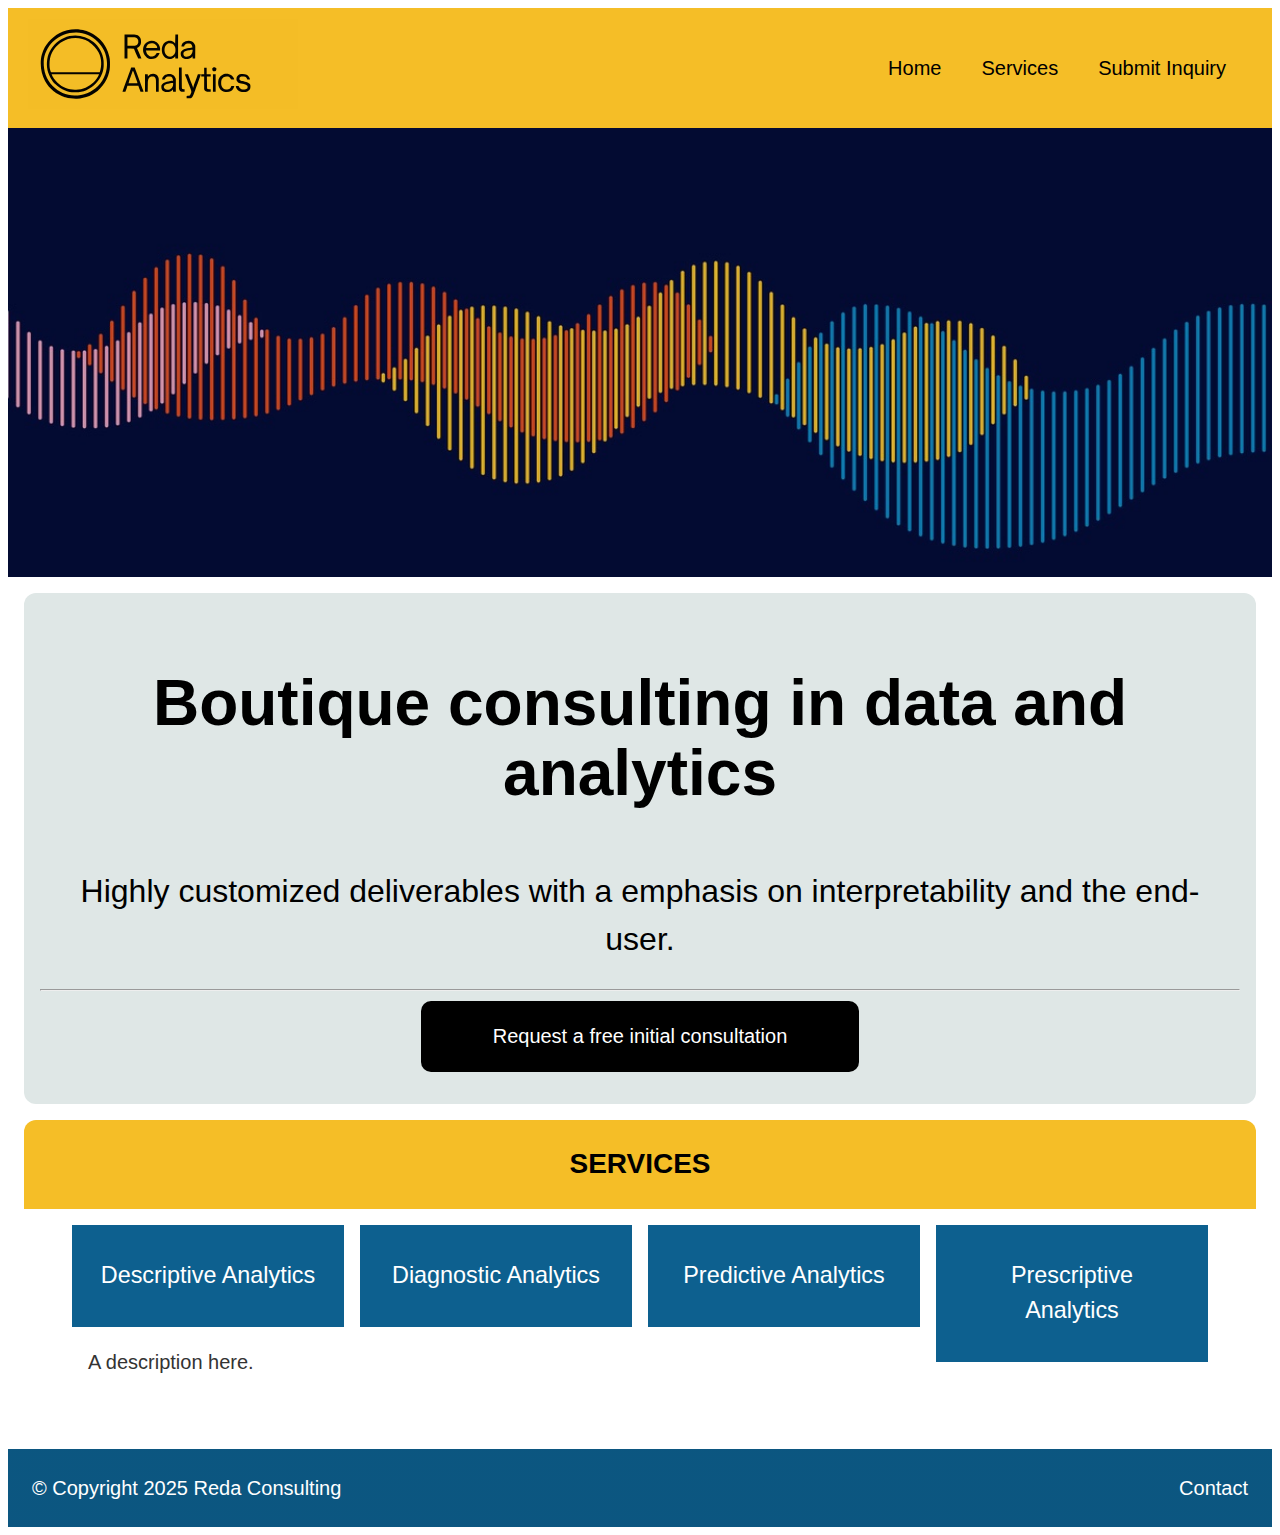
<file: index.html>
<!-- Multi-page website so that we can customize SEO for each of our services and retain individualized landing pages for Google Ads. -->
<!-- Media queries are "if, then" statements for styling so that design can respond to different viewports -->

<!-- This is an HTML5 document type -->
<!DOCTYPE html>

<!-- html is the root element, best practice is to specify language -->
<html lang="en">
    <!-- head contains meta data: information for machine processing, not human-readability.  -->
    <head>
        <!-- sets the character coding -->
        <meta charset="utf-8"/>
        <!-- "user-scalable=no means the user can't zoom, not usually appropriate" -->
		<meta name="viewport" content="width=device-width, initial-scale=1" />
        <meta name="description" content="Boutique data and analytics consulting"/>
        <!-- document title -->
        <title> Reda Consulting, LLC</title>
        <!-- set the base html -->
         <!-- <base href="https://www.seaglasscleaningservices.com"> -->
          <!-- link to css file for formating -->
        <link href="css/style.css" rel="stylesheet">
        <link href="https://fonts.cdnfonts.com/css/open-sauce-one" rel="stylesheet">
    </head>

    <!-- body is where the visible text body of the specific page begins -->
    <body>
        <!-- Because the navigation is human-visible information, it should go in header<> rather than head<> -->
        <header>
          <div class="logo">
            <img src="images/Reda banner.svg" alt="Company Logo">
          </div>
          
          <div class="menu-toggle" onclick="toggleMenu()">☰</div>

          <nav class="primary-navigation" id="navMenu">
            <ul class="main-menu">
              <li><a href="index.html">Home</a></li>
              <li class="dropdown">
                <a href="#" class="dropdown-toggle" onclick="toggleDropdown(event)">Services</a>
                <ul class="dropdown-menu">
                  <li><a href="descriptive-analytics-consulting.html">Descriptive Analytics</a></li>
                  <li><a href="diagnostic-analytics-consulting copy.html">Diagnostic Analytics</a></li>
                  <li><a href="predictive-analytics-consulting.html">Predictive Analytics</a></li>
                  <li><a href="prescriptive-analytics-consulting.html">Prescriptive Analytics</a></li>
                </ul>
              </li>
              <!-- <li><a href="contact.html">Contact</a></li> -->
              <li><a href="request-free-consultation.html">Submit Inquiry</a></li>
              <!-- <li><a href="privacy-policy.html">Privacy Policy</a></li> -->
              <!-- <li><a href="careers.html">Careers</a></li> -->
            </ul>
          </nav>
        </header>
    
        <!-- JS for Navigation responsivity -->
        <script src="nav.js" defer></script>

        <!-- Begin main content -->
        <main>
            
            <!-- Banner image -->
            <section class="banner">
                <img src="images/background.jpg" alt="Reda Consulting" />
            </section>

            <!-- Main info -->
            <section>
                <div class="main-info">
                    <div class="moveable-content">
                        <h1>Boutique consulting in data and analytics</h1>
                        <p class="business-info">Highly customized deliverables with a emphasis on interpretability and the end-user.</p> 
                        <hr>                                       
            
                        <div class="request-bid">
                            <div class="button-group">
                                <button class="contact-button" type="button"><a href="request-free-consultation.html">Request a free initial consultation</a>
                            </div>
                        </div>
                    </div>
                </div>
            </section>
            
            <!--  Services -->
            <section id="services-section">
                <h2>SERVICES</h2>
                <div class="moveable-content">
                    <div class="two-column-layout">
                        <div class="service-background" id="windows">
                            <div class="service-title"> 
                                <h3><a href = "descriptive-analytics-consulting.html">Descriptive Analytics</a></h3>
                            </div>
                            <p>A description here.</p>
                        </div>

                        <div class="service-background" id="roofs-gutters">
                            <div class="service-title"> 
                                <h3><a href ="diagnostic-analytics-consulting copy.html">Diagnostic Analytics</a></h3>
                            </div>
                        </div>

                        <div class="service-background" id="moss-treatment">
                            <div class="service-title"> 
                                <h3><a href ="predictive-analytics-consulting.html">Predictive Analytics</a></h3>
                            </div>
                        </div>

                        <div class="service-background" id="solar-panels">
                            <div class="service-title"> 
                                <h3><a href ="prescriptive-analytics-consulting.html">Prescriptive Analytics</a></h3>
                            </div>
                        </div>
                    </div>
                </div>
            </section>
    
            <!-- <section class="testimonials">
                <h2> CLIENT FEEDBACK</h2>
                    <div class="moveable-content">
                        <script src="https://static.elfsight.com/platform/platform.js" data-use-service-core defer></script>
                        <div class="elfsight-app-0b1fa711-9ab9-4a09-aa8c-d95d82508d44" data-elfsight-app-lazy></div>
                    </div>
            </section> -->

            <!-- <section id="services-section">
                <h2>ABOUT US</h2>
                <div class="moveable-content" id="combined">
                    <div id="autobio">
                        <h3 id="person-title">Carmen Hove, PhD</h3>
                        <p> We are a small 3-person team committed to providing you with excellent service. Visit our careers page if you're interested in working with us. </p>
                    </div>
                    <div>
                        <img src="images/headshot.jpg" alt="">
                    </div>
                </div>
            </section> -->
        
        <!-- Footer -->
         <footer>
            <div class="footer-text">
                <span>&copy; Copyright 2025 Reda Consulting</span>
                <span> <a href="request-free-consultation.html" style="color: white;">Contact</a></span>
            </footer>
        </body>
        </html>
</file>
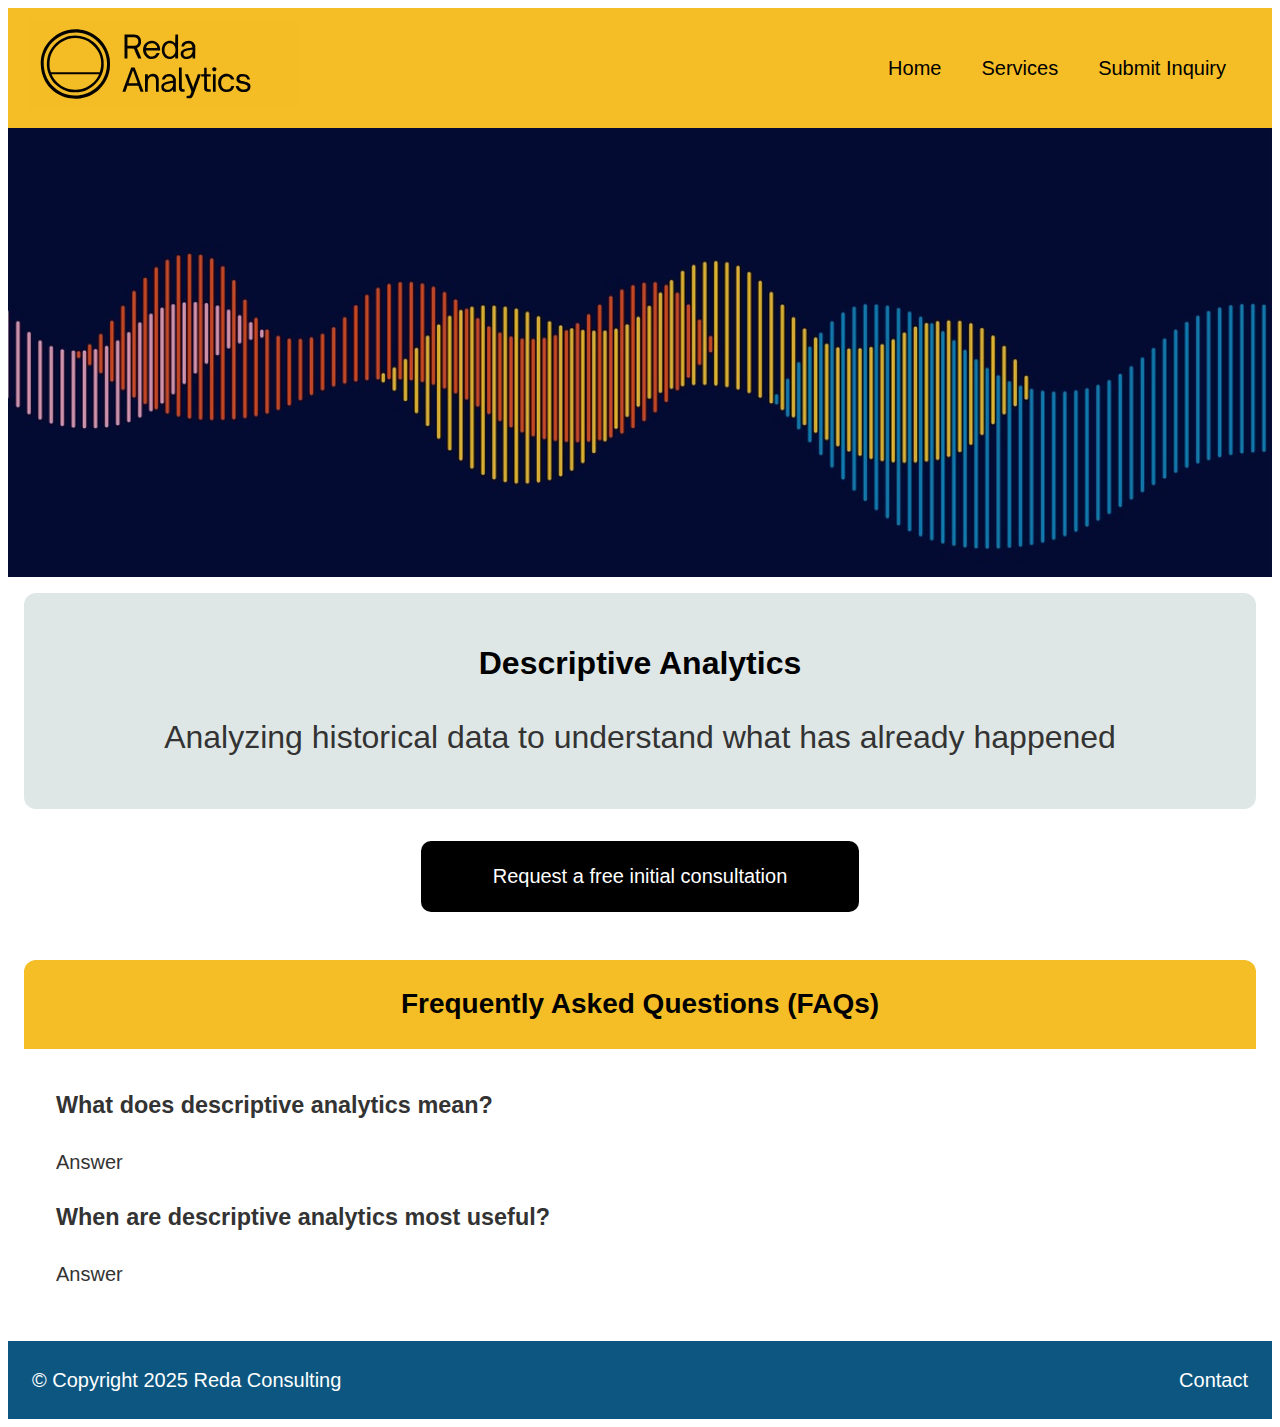
<file: descriptive-analytics-consulting.html>
<!-- Multi-page website so that we can customize SEO for each of our services and retain individualized landing pages for Google Ads. -->
<!-- Media queries are "if, then" statements for styling so that design can respond to different viewports -->

<!-- This is an HTML5 document type -->
<!DOCTYPE html>

<!-- html is the root element, best practice is to specify language -->
<html lang="en">
    <!-- head contains meta data: information for machine processing, not human-readability.  -->
  <head>
      <!-- sets the character coding -->
      <meta charset="utf-8"/>
      <!-- "user-scalable=no means the user can't zoom, not usually appropriate" -->
      <meta name="viewport" content="width=device-width, initial-scale=1" />
      <meta name="description" content="Descriptive analytics consulting"/>
      <!-- document title -->
      <link rel="icon" href="images/cropped_circle_image.png" type="image/x-icon">
      <title> Descriptive Analytics Consulting </title>
      <!-- set the base html -->
        <!-- <base href="https://www.seaglasscleaningservices.com"> -->
        <!-- link to css file for formating -->
      <link href="css/style.css" rel="stylesheet" />
  </head>

  <!-- body is where the visible text body of the specific page begins -->
  <body>
    <!-- Because the navigation is human-visible information, it should go in header<> rather than head<> -->
    <header>
      <div class="logo">
        <img src="images/Reda banner.svg" alt="Company Logo">
      </div>
      
      <div class="menu-toggle" onclick="toggleMenu()">☰</div>

      <nav class="primary-navigation" id="navMenu">
        <ul class="main-menu">
          <li><a href="index.html">Home</a></li>
          <li class="dropdown">
            <a href="#" class="dropdown-toggle" onclick="toggleDropdown(event)">Services</a>
            <ul class="dropdown-menu">
              <li><a href="descriptive-analytics-consulting.html">Descriptive Analytics</a></li>
              <li><a href="diagnostic-analytics-consulting copy.html">Diagnostic Analytics</a></li>
              <li><a href="predictive-analytics-consulting.html">Predictive Analytics</a></li>
              <li><a href="prescriptive-analytics-consulting.html">Prescriptive Analytics</a></li>
            </ul>
          </li>
          <!-- <li><a href="contact.html">Contact</a></li> -->
          <li><a href="request-free-consultation.html">Submit Inquiry</a></li>
          <!-- <li><a href="privacy-policy.html">Privacy Policy</a></li> -->
          <!-- <li><a href="careers.html">Careers</a></li> -->
        </ul>
      </nav>
    </header>

    <!-- JS for Navigation responsivity -->
    <script src="nav.js"></script>

    <!-- Main content -->
    <main>
      
      <!-- Banner image -->
      <section class="banner">
        <!-- <h1 id="title-h1">Reda Consulting</h1> -->
        <img src="images/background.jpg" alt="Reda Consulting" />
      </section>

      <!-- Main info -->
      <section>
        <div class="main-info">
            <div class="moveable-content">
                <h1 class="business-name">Descriptive Analytics</h1>
                <!-- <h2>What has already</h2> -->
                <p>Analyzing historical data to understand what has already happened</p>
            </div>
        </div>
      </section>
      
      <section>
        <div class="moveable-content">
          <div class="request-bid">
            <div class="button-group">
                <button class="contact-button" type="button"><a href="request-free-consultation.html">Request a free initial consultation</a>
            </div>
        </div>
        </div>
      </section>
    
      <!-- Photos -->
      <!-- <section class="photos">
        <div class="three-column-layout">
          <div>
            <img src="images/KR_pics/highlights/Seaglass-331.jpg" alt="Professional window cleaner.">
          </div>  
          <div>
            <img src="images/KR_pics/highlights/Seaglass-332.jpg" alt="Clean window sill.">
          </div>
          <div>
            <img src="images/KR_pics/highlights/Seaglass-338.jpg" alt="A dirty skylight window.">
          </div>
        </div>
      </section> -->

      <!-- Our Process -->
      <!-- <section class="our-process">
        <h2> OUR PROCESS</h2>
        <div class="moveable-content" id="left-push">
          <ul>
            <li>Our window cleaning services include interior and exterior window panes, skylights, screens, sills, and exterior tracks, plus a comprehensive assessment of your windows.</li>
            <li>For all first-time cleanings, we use <strong>traditional cleaning methods</strong> (a ladder, squeegee, and hand-held applicator) to thoroughly clean and visually inspect each pane of glass. </li>
            <li>If a regular maintenance schedule is implemented, we may also use a <strong>water-fed pole and water filteration system</strong> to keep your <em>exterior</em> window panes clean (depending on your window type).</li>
          </ul>
        </div>
      </section>  -->
      
      <!-- <section class="testimonials">
        <h2> TESTIMONIALS</h2>
        <div class="moveable-content">
            <script src="https://static.elfsight.com/platform/platform.js" data-use-service-core defer></script>
            <div class="elfsight-app-0b1fa711-9ab9-4a09-aa8c-d95d82508d44" data-elfsight-app-lazy></div>
        </div>
      </section> -->

      <!-- Frequently Asked Questions -->
      <!-- Optimized for SEO keywords, provides useful content for users based on common Google queries -->
      <section class="faq">
          <h2>Frequently Asked Questions (FAQs)</h2>
          <div class="moveable-content">

          <h3> What does descriptive analytics mean?</h3>
          <p>Answer</p>

          <h3> When are descriptive analytics most useful?</h3>
          <p>Answer</p>

        </div>
        </section>
    
    <!-- Footer -->
    <footer>
        <!-- <div>
          <img src="images/transparent-logo.svg" alt="">
        </div> -->
        <div class="footer-text">
          <span>&copy; Copyright 2025 Reda Consulting</span>
          <span> <a href="request-free-consultation.html" style="color: white;">Contact</a></span>
    </footer>

  </body>
</html>
</file>
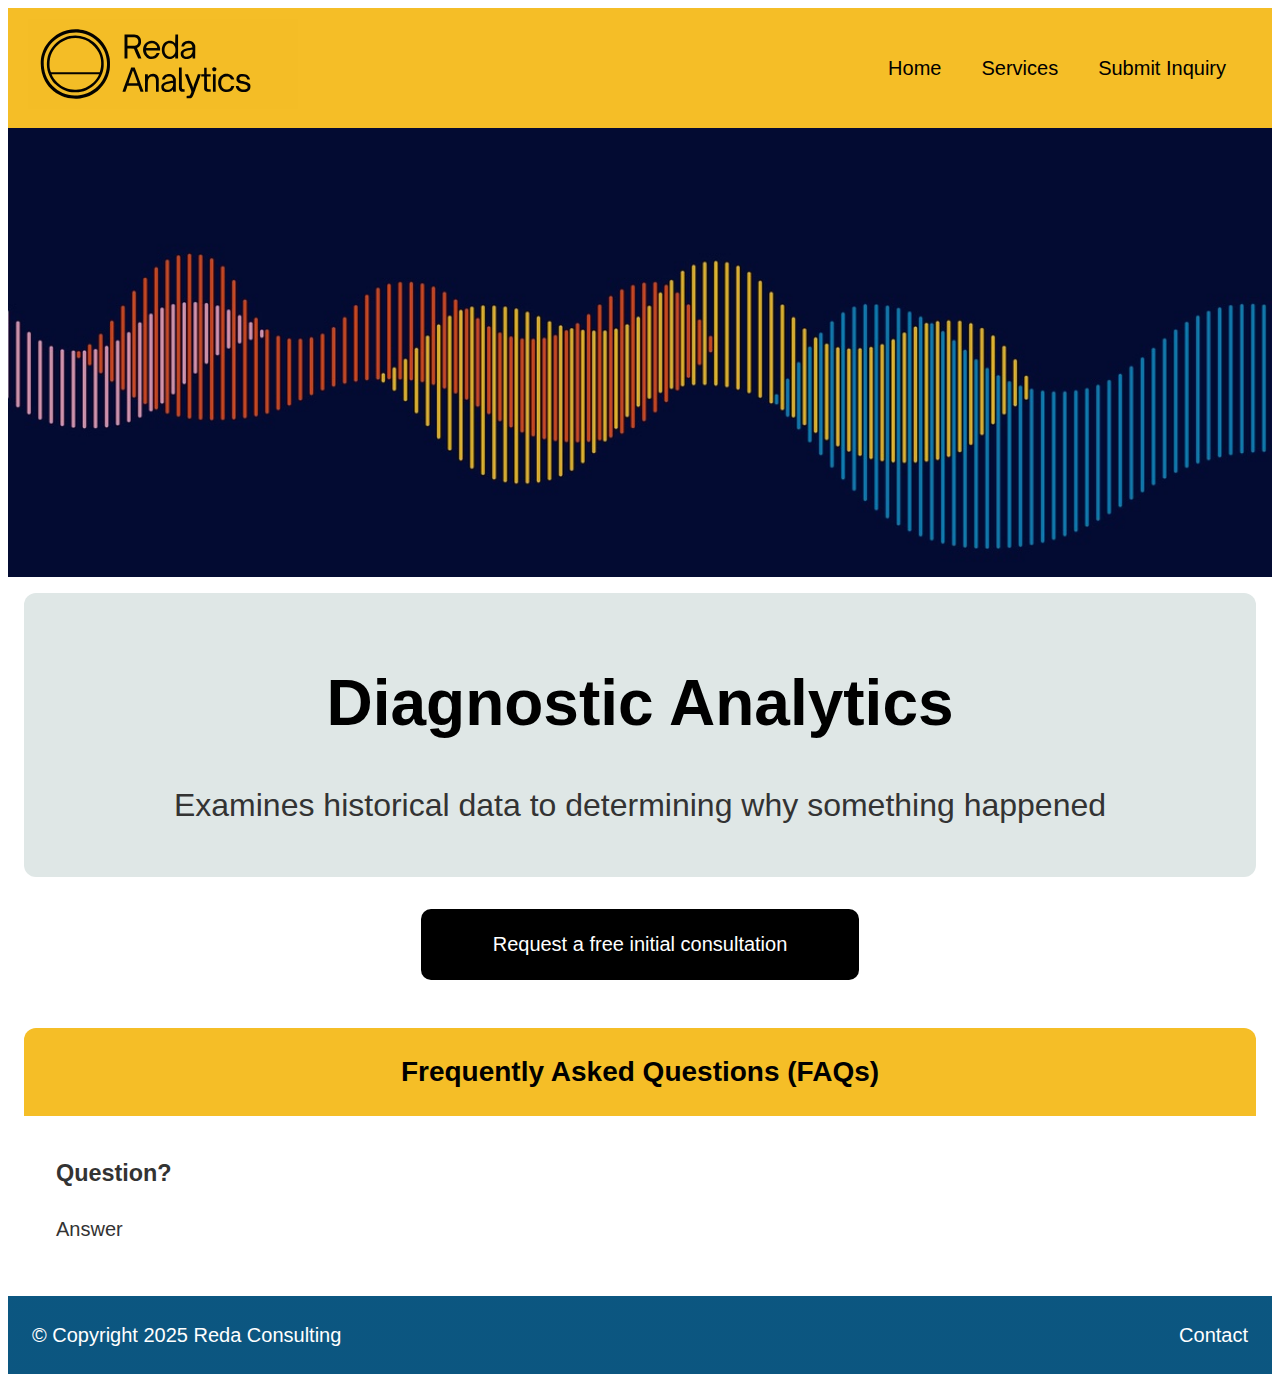
<file: diagnostic-analytics-consulting copy.html>
<!-- Multi-page website so that we can customize SEO for each of our services and retain individualized landing pages for Google Ads. -->
<!-- Media queries are "if, then" statements for styling so that design can respond to different viewports -->

<!-- This is an HTML5 document type -->
<!DOCTYPE html>

<!-- html is the root element, best practice is to specify language -->
<html lang="en">
    <!-- head contains meta data: information for machine processing, not human-readability.  -->
  <head>
      <!-- sets the character coding -->
      <meta charset="utf-8"/>
      <!-- "user-scalable=no means the user can't zoom, not usually appropriate" -->
      <meta name="viewport" content="width=device-width, initial-scale=1" />
      <meta name="description" content="Window Cleaning Kitsap County"/>
      <!-- document title -->
      <title> Descriptive Analytics Consulting </title>
      <link rel="icon" href="images/cropped_circle_image.png" type="image/x-icon">
      <!-- set the base html -->
        <!-- <base href="https://www.seaglasscleaningservices.com"> -->
        <!-- link to css file for formating -->
      <link href="css/style.css" rel="stylesheet" />
  </head>

  <!-- body is where the visible text body of the specific page begins -->
  <body>
    <!-- Because the navigation is human-visible information, it should go in header<> rather than head<> -->
    <header>
      <div class="logo">
        <img src="images/Reda banner.svg" alt="Company Logo">
      </div>
      
      <div class="menu-toggle" onclick="toggleMenu()">☰</div>

      <nav class="primary-navigation" id="navMenu">
        <ul class="main-menu">
          <li><a href="index.html">Home</a></li>
          <li class="dropdown">
            <a href="#" class="dropdown-toggle" onclick="toggleDropdown(event)">Services</a>
            <ul class="dropdown-menu">
              <li><a href="descriptive-analytics-consulting.html">Descriptive Analytics</a></li>
              <li><a href="diagnostic-analytics-consulting copy.html">Diagnostic Analytics</a></li>
              <li><a href="predictive-analytics-consulting.html">Predictive Analytics</a></li>
              <li><a href="prescriptive-analytics-consulting.html">Prescriptive Analytics</a></li>
            </ul>
          </li>
          <!-- <li><a href="contact.html">Contact</a></li> -->
          <li><a href="request-free-consultation.html">Submit Inquiry</a></li>
          <!-- <li><a href="privacy-policy.html">Privacy Policy</a></li> -->
          <!-- <li><a href="careers.html">Careers</a></li> -->
        </ul>
      </nav>
    </header>

    <!-- JS for Navigation responsivity -->
    <script src="nav.js"></script>

    <!-- Main content -->
    <main>
      
      <!-- Banner image -->
      <section class="banner">
        <!-- <h1 id="title-h1">Reda Consulting</h1> -->
        <img src="images/background.jpg" alt="Reda Consulting" />
      </section>

      <!-- Main info -->
      <section>
        <div class="main-info">
            <div class="moveable-content">
                <h1>Diagnostic Analytics</h1>
                <!-- <h2>What has already</h2> -->
                <p>Examines historical data to determining why something happened</p>
            </div>
        </div>
      </section>
      
      <section>
        <div class="moveable-content">
          <div class="request-bid">
            <div class="button-group">
                <button class="contact-button" type="button"><a href="request-free-consultation.html">Request a free initial consultation</a>
            </div>
        </div>
        </div>
      </section>
    
      <!-- Photos -->
      <!-- <section class="photos">
        <div class="three-column-layout">
          <div>
            <img src="images/KR_pics/highlights/Seaglass-331.jpg" alt="Professional window cleaner.">
          </div>  
          <div>
            <img src="images/KR_pics/highlights/Seaglass-332.jpg" alt="Clean window sill.">
          </div>
          <div>
            <img src="images/KR_pics/highlights/Seaglass-338.jpg" alt="A dirty skylight window.">
          </div>
        </div>
      </section> -->

      <!-- Our Process -->
      <!-- <section class="our-process">
        <h2> OUR PROCESS</h2>
        <div class="moveable-content" id="left-push">
          <ul>
            <li>Our window cleaning services include interior and exterior window panes, skylights, screens, sills, and exterior tracks, plus a comprehensive assessment of your windows.</li>
            <li>For all first-time cleanings, we use <strong>traditional cleaning methods</strong> (a ladder, squeegee, and hand-held applicator) to thoroughly clean and visually inspect each pane of glass. </li>
            <li>If a regular maintenance schedule is implemented, we may also use a <strong>water-fed pole and water filteration system</strong> to keep your <em>exterior</em> window panes clean (depending on your window type).</li>
          </ul>
        </div>
      </section>  -->
      
      <!-- <section class="testimonials">
        <h2> TESTIMONIALS</h2>
        <div class="moveable-content">
            <script src="https://static.elfsight.com/platform/platform.js" data-use-service-core defer></script>
            <div class="elfsight-app-0b1fa711-9ab9-4a09-aa8c-d95d82508d44" data-elfsight-app-lazy></div>
        </div>
      </section> -->

      <!-- Frequently Asked Questions -->
      <!-- Optimized for SEO keywords, provides useful content for users based on common Google queries -->
     <!-- Optimized for SEO keywords, provides useful content for users based on common Google queries -->
     <section class="faq">
      <h2>Frequently Asked Questions (FAQs)</h2>
      <div class="moveable-content">

      <h3> Question?</h3>
      <p>Answer</p>

    </div>
    </section>
    
    <!-- Footer -->
    <footer>
        <!-- <div>
          <img src="images/transparent-logo.svg" alt="">
        </div> -->
        <div class="footer-text">
          <span>&copy; Copyright 2025 Reda Consulting</span>
          <span> <a href="request-free-consultation.html" style="color: white;">Contact</a></span>
    </footer>

  </body>
</html>
</file>
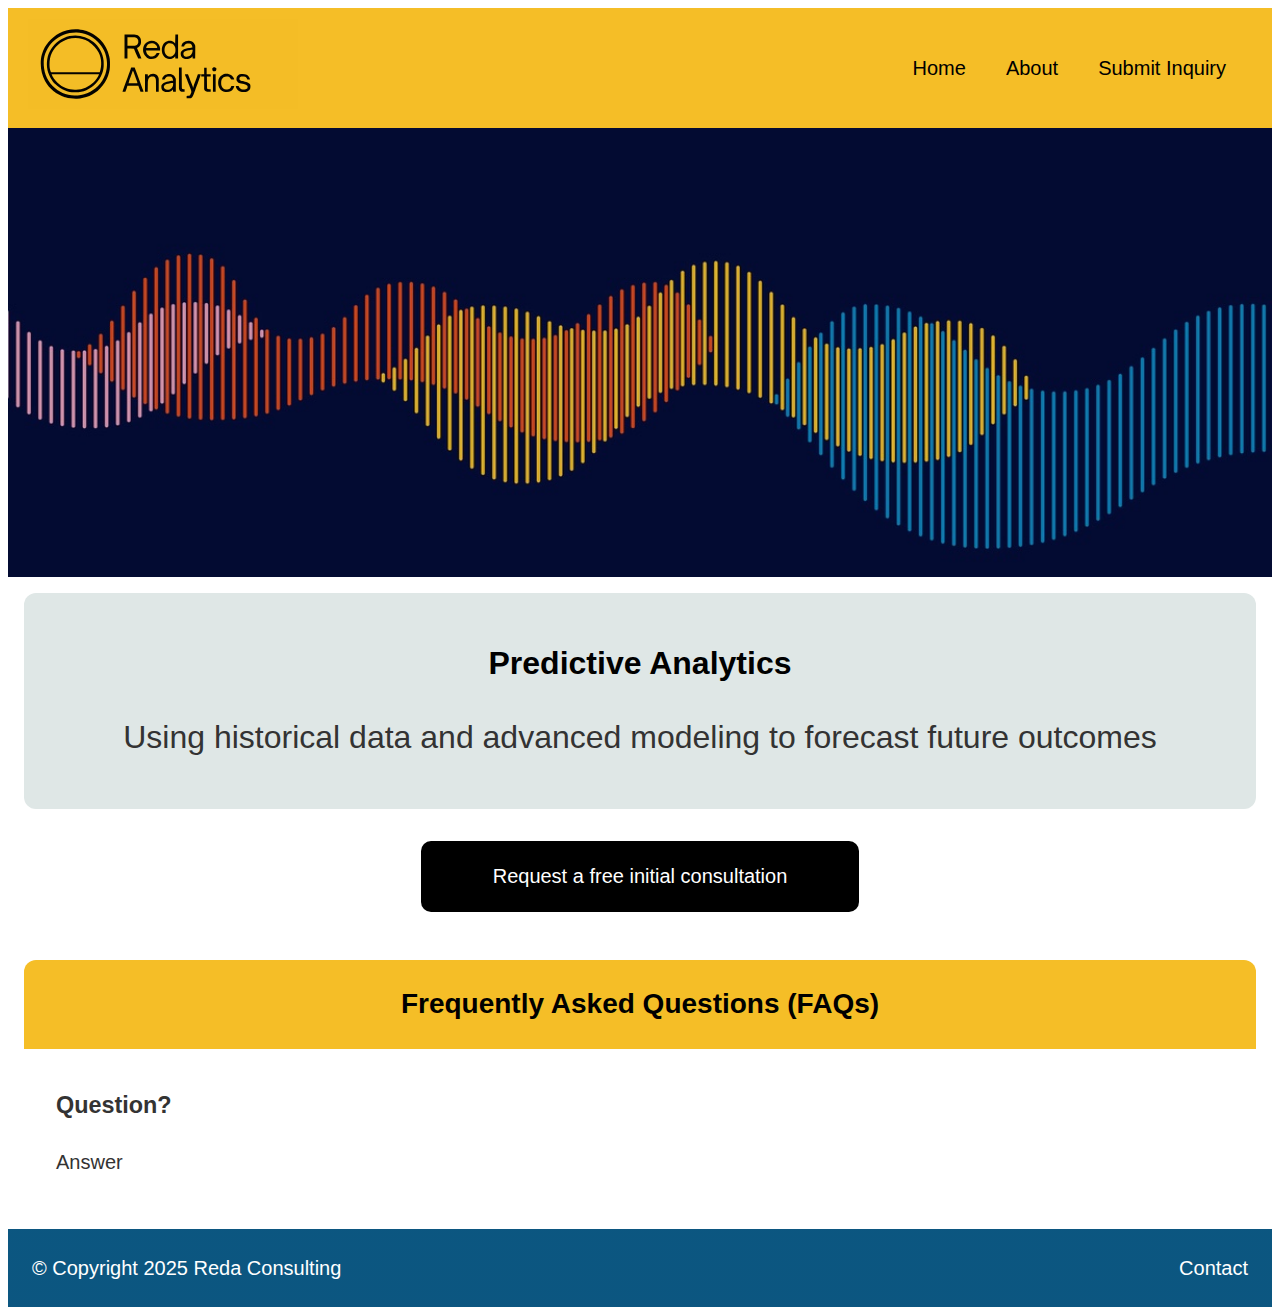
<file: predictive-analytics-consulting.html>
<!-- Multi-page website so that we can customize SEO for each of our services and retain individualized landing pages for Google Ads. -->
<!-- Media queries are "if, then" statements for styling so that design can respond to different viewports -->

<!-- This is an HTML5 document type -->
<!DOCTYPE html>

<!-- html is the root element, best practice is to specify language -->
<html lang="en">
    <!-- head contains meta data: information for machine processing, not human-readability.  -->
  <head>
      <!-- sets the character coding -->
      <meta charset="utf-8"/>
      <!-- "user-scalable=no means the user can't zoom, not usually appropriate" -->
      <meta name="viewport" content="width=device-width, initial-scale=1" />
      <meta name="description" content="Window Cleaning Kitsap County"/>
      <!-- document title -->
      <title> Descriptive Analytics Consulting </title>
      <link rel="icon" href="images/cropped_circle_image.png" type="image/x-icon">
      <!-- set the base html -->
        <!-- <base href="https://www.seaglasscleaningservices.com"> -->
        <!-- link to css file for formating -->
      <link href="css/style.css" rel="stylesheet" />
  </head>

  <!-- body is where the visible text body of the specific page begins -->
  <body>
    <!-- Because the navigation is human-visible information, it should go in header<> rather than head<> -->
    <header>
      <div class="logo">
        <img src="images/Reda banner.svg" alt="Company Logo">
      </div>
      
      <div class="menu-toggle" onclick="toggleMenu()">☰</div>

      <nav class="primary-navigation" id="navMenu">
        <ul class="main-menu">
          <li><a href="index.html">Home</a></li>
          <!-- <li class="dropdown"> -->
            <!-- <a href="#" class="dropdown-toggle" onclick="toggleDropdown(event)">Services</a> -->
            <!-- <ul class="dropdown-menu"> -->
              <!-- <li><a href="descriptive-analytics-consulting.html">Descriptive Analytics</a></li> -->
              <!-- <li><a href="diagnostic-analytics-consulting copy.html">Diagnostic Analytics</a></li> -->
              <!-- <li><a href="predictive-analytics-consulting.html">Predictive Analytics</a></li> -->
              <!-- <li><a href="prescriptive-analytics-consulting.html">Prescriptive Analytics</a></li> -->
            <!-- </ul> -->
          <!-- </li> -->
          <!-- <li><a href="contact.html">Contact</a></li> -->
           <li><a href="about-us.html">About</a></li>
          <li><a href="request-free-consultation.html">Submit Inquiry</a></li>
          <!-- <li><a href="privacy-policy.html">Privacy Policy</a></li> -->
          <!-- <li><a href="careers.html">Careers</a></li> -->
        </ul>
      </nav>
    </header>

    <!-- JS for Navigation responsivity -->
    <script src="nav.js"></script>

    <!-- Main content -->
    <main>
      
      <!-- Banner image -->
      <section class="banner">
        <!-- <h1 id="title-h1">Reda Consulting</h1> -->
        <img src="images/background.jpg" alt="Reda Consulting" />
      </section>

      <!-- Main info -->
      <section>
        <div class="main-info">
            <div class="moveable-content">
                <h1 class="business-name">Predictive Analytics</h1>
                <!-- <h2>What has already</h2> -->
                <p>Using historical data and advanced modeling to forecast future outcomes</p>
            </div>
        </div>
      </section>
      
      <section>
        <div class="moveable-content">
          <div class="request-bid">
            <div class="button-group">
                <button class="contact-button" type="button"><a href="request-free-consultation.html">Request a free initial consultation</a>
            </div>
        </div>
        </div>
      </section>
    
      <!-- Photos -->
      <!-- <section class="photos">
        <div class="three-column-layout">
          <div>
            <img src="images/KR_pics/highlights/Seaglass-331.jpg" alt="Professional window cleaner.">
          </div>  
          <div>
            <img src="images/KR_pics/highlights/Seaglass-332.jpg" alt="Clean window sill.">
          </div>
          <div>
            <img src="images/KR_pics/highlights/Seaglass-338.jpg" alt="A dirty skylight window.">
          </div>
        </div>
      </section> -->

      <!-- Our Process -->
      <!-- <section class="our-process">
        <h2> OUR PROCESS</h2>
        <div class="moveable-content" id="left-push">
          <ul>
            <li>Our window cleaning services include interior and exterior window panes, skylights, screens, sills, and exterior tracks, plus a comprehensive assessment of your windows.</li>
            <li>For all first-time cleanings, we use <strong>traditional cleaning methods</strong> (a ladder, squeegee, and hand-held applicator) to thoroughly clean and visually inspect each pane of glass. </li>
            <li>If a regular maintenance schedule is implemented, we may also use a <strong>water-fed pole and water filteration system</strong> to keep your <em>exterior</em> window panes clean (depending on your window type).</li>
          </ul>
        </div>
      </section>  -->
      
      <!-- <section class="testimonials">
        <h2> TESTIMONIALS</h2>
        <div class="moveable-content">
            <script src="https://static.elfsight.com/platform/platform.js" data-use-service-core defer></script>
            <div class="elfsight-app-0b1fa711-9ab9-4a09-aa8c-d95d82508d44" data-elfsight-app-lazy></div>
        </div>
      </section> -->

      <!-- Frequently Asked Questions -->
      <!-- Optimized for SEO keywords, provides useful content for users based on common Google queries -->
      <!-- Optimized for SEO keywords, provides useful content for users based on common Google queries -->
      <section class="faq">
        <h2>Frequently Asked Questions (FAQs)</h2>
        <div class="moveable-content">

        <h3> Question?</h3>
        <p>Answer</p>

      </div>
      </section>
    
    <!-- Footer -->
    <footer>
        <!-- <div>
          <img src="images/transparent-logo.svg" alt="">
        </div> -->
        <div class="footer-text">
          <span>&copy; Copyright 2025 Reda Consulting</span>
          <span> <a href="request-free-consultation.html" style="color: white;">Contact</a></span>
    </footer>

  </body>
</html>
</file>
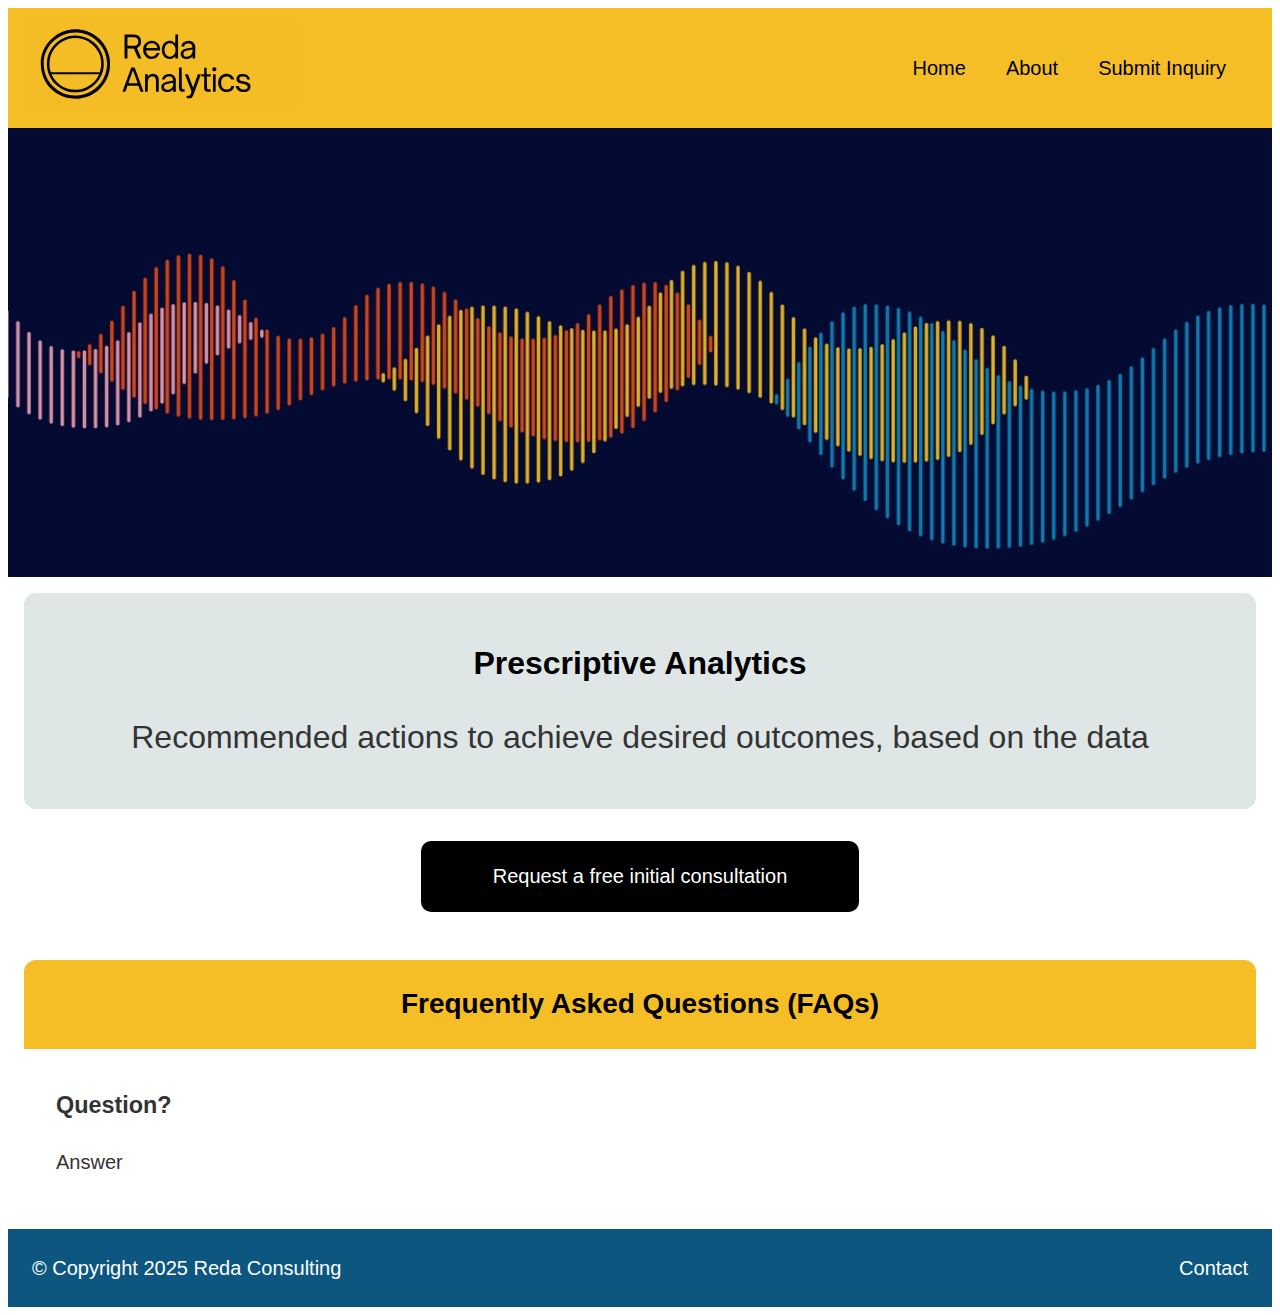
<file: prescriptive-analytics-consulting.html>
<!-- Multi-page website so that we can customize SEO for each of our services and retain individualized landing pages for Google Ads. -->
<!-- Media queries are "if, then" statements for styling so that design can respond to different viewports -->

<!-- This is an HTML5 document type -->
<!DOCTYPE html>

<!-- html is the root element, best practice is to specify language -->
<html lang="en">
    <!-- head contains meta data: information for machine processing, not human-readability.  -->
  <head>
      <!-- sets the character coding -->
      <meta charset="utf-8"/>
      <!-- "user-scalable=no means the user can't zoom, not usually appropriate" -->
      <meta name="viewport" content="width=device-width, initial-scale=1" />
      <meta name="description" content="Window Cleaning Kitsap County"/>
      <!-- document title -->
      <title> Descriptive Analytics Consulting </title>
      <link rel="icon" href="images/cropped_circle_image.png" type="image/x-icon">
      <!-- set the base html -->
        <!-- <base href="https://www.seaglasscleaningservices.com"> -->
        <!-- link to css file for formating -->
      <link href="css/style.css" rel="stylesheet" />
  </head>

  <!-- body is where the visible text body of the specific page begins -->
  <body>
    <!-- Because the navigation is human-visible information, it should go in header<> rather than head<> -->
    <header>
      <div class="logo">
        <img src="images/Reda banner.svg" alt="Company Logo">
      </div>
      
      <div class="menu-toggle" onclick="toggleMenu()">☰</div>

      <nav class="primary-navigation" id="navMenu">
        <ul class="main-menu">
          <li><a href="index.html">Home</a></li>
          <!-- <li class="dropdown"> -->
            <!-- <a href="#" class="dropdown-toggle" onclick="toggleDropdown(event)">Services</a> -->
            <!-- <ul class="dropdown-menu"> -->
              <!-- <li><a href="descriptive-analytics-consulting.html">Descriptive Analytics</a></li> -->
              <!-- <li><a href="diagnostic-analytics-consulting copy.html">Diagnostic Analytics</a></li> -->
              <!-- <li><a href="predictive-analytics-consulting.html">Predictive Analytics</a></li> -->
              <!-- <li><a href="prescriptive-analytics-consulting.html">Prescriptive Analytics</a></li> -->
            <!-- </ul> -->
          <!-- </li> -->
          <!-- <li><a href="contact.html">Contact</a></li> -->
           <li><a href="about-us.html">About</a></li>
          <li><a href="request-free-consultation.html">Submit Inquiry</a></li>
          <!-- <li><a href="privacy-policy.html">Privacy Policy</a></li> -->
          <!-- <li><a href="careers.html">Careers</a></li> -->
        </ul>
      </nav>
    </header>

    <!-- JS for Navigation responsivity -->
    <script src="nav.js"></script>

    <!-- Main content -->
    <main>
      
      <!-- Banner image -->
      <section class="banner">
        <!-- <h1 id="title-h1">Reda Consulting</h1> -->
        <img src="images/background.jpg" alt="Reda Consulting" />
      </section>

      <!-- Main info -->
      <section>
        <div class="main-info">
            <div class="moveable-content">
                <h1 class="business-name">Prescriptive Analytics</h1>
                <!-- <h2>What has already</h2> -->
                <p>Recommended actions to achieve desired outcomes, based on the data</p>
            </div>
        </div>
      </section>
      
      <section>
        <div class="moveable-content">
          <div class="request-bid">
            <div class="button-group">
                <button class="contact-button" type="button"><a href="request-free-consultation.html">Request a free initial consultation</a>
            </div>
        </div>
        </div>
      </section>
    
      <!-- Photos -->
      <!-- <section class="photos">
        <div class="three-column-layout">
          <div>
            <img src="images/KR_pics/highlights/Seaglass-331.jpg" alt="Professional window cleaner.">
          </div>  
          <div>
            <img src="images/KR_pics/highlights/Seaglass-332.jpg" alt="Clean window sill.">
          </div>
          <div>
            <img src="images/KR_pics/highlights/Seaglass-338.jpg" alt="A dirty skylight window.">
          </div>
        </div>
      </section> -->

      <!-- Our Process -->
      <!-- <section class="our-process">
        <h2> OUR PROCESS</h2>
        <div class="moveable-content" id="left-push">
          <ul>
            <li>Our window cleaning services include interior and exterior window panes, skylights, screens, sills, and exterior tracks, plus a comprehensive assessment of your windows.</li>
            <li>For all first-time cleanings, we use <strong>traditional cleaning methods</strong> (a ladder, squeegee, and hand-held applicator) to thoroughly clean and visually inspect each pane of glass. </li>
            <li>If a regular maintenance schedule is implemented, we may also use a <strong>water-fed pole and water filteration system</strong> to keep your <em>exterior</em> window panes clean (depending on your window type).</li>
          </ul>
        </div>
      </section>  -->
      
      <!-- <section class="testimonials">
        <h2> TESTIMONIALS</h2>
        <div class="moveable-content">
            <script src="https://static.elfsight.com/platform/platform.js" data-use-service-core defer></script>
            <div class="elfsight-app-0b1fa711-9ab9-4a09-aa8c-d95d82508d44" data-elfsight-app-lazy></div>
        </div>
      </section> -->

      <!-- Frequently Asked Questions -->
      <!-- Optimized for SEO keywords, provides useful content for users based on common Google queries -->
      <!-- Optimized for SEO keywords, provides useful content for users based on common Google queries -->
      <section class="faq">
        <h2>Frequently Asked Questions (FAQs)</h2>
        <div class="moveable-content">

        <h3> Question?</h3>
        <p>Answer</p>

      </div>
      </section>
    
    <!-- Footer -->
    <footer>
        <!-- <div>
          <img src="images/transparent-logo.svg" alt="">
        </div> -->
        <div class="footer-text">
          <span>&copy; Copyright 2025 Reda Consulting</span>
          <span> <a href="request-free-consultation.html" style="color: white;">Contact</a></span>
    </footer>

  </body>
</html>
</file>
<file: css/style.css>
/* For sizing, use rem which is a scaled value of the html font size. All else equal default value is 16pxl, but this can be changed by user preferences.*/

/* BOX SIZING */
* {
  box-sizing: border-box;
}

/* LINKS */
a {
color: black;
text-decoration: none;
/* font-weight: bold; */
}

.faq a{
font-weight: bold;
}

a:hover {
color: blue;
text-decoration: none;
}


/* BODY */
body{
  background-color: #ffffff;
  font-family: 'Open Sauce One', sans-serif;
  font-family: 'Open Sauce Two', sans-serif;
  font-family: 'Open Sauce Sans', sans-serif;
  font-size: 1.25rem;
  line-height: 1.5;
}

/* HEADERS */
h1 {
padding-top: 1rem;
color:black;
font-size: 4rem;
text-align: center;
line-height: 1.1;
}

/* SUBSEQUENT HEADERS */
h2 {
background-color: #036981;
padding: 1.8rem;
color: white;
font-size: 1.75rem;
text-align: center;
line-height: 1.1;
}

p, h3, h4 {
padding-left: 1rem;
padding-right: 1rem;
}

/* Headings */
#window-h1,
#roof-h1, 
#moss-h1, 
#solar-h1,
#crew-h1,
#privacy-h1,
#career-h1 {
color: white;
}

/* IMAGES */
img{
  max-inline-size: 100%;
}

/* SECTIONS */
section{
  margin-block: 0px;
}

/* UNORDERED LISTS */
ul {
padding-right: 1rem;
}

.service-areas ul {
list-style: none; 
}

ul li { padding: 5px 0px; }

ol li { 
padding: 5px 0px;
padding-right: 1rem;
    
}

/* ----------------------------------------------------------------------------------------------------- */
/* HEADER, LOGO AND NAVIGATION  */
header {
background-color: #F5BE27;
display: flex;
justify-content: space-between;
align-items: center;
padding: 10px 20px;
position: relative;
flex-wrap: wrap;
}

.logo img{
height: 70px;

@media screen and (min-width: 600px) {
 height: 90px;
}
}

.primary-navigation {
display: flex;
}

.main-menu {
list-style: none;
display: flex;
gap: 20px;
}

.main-menu li {
position: relative;
}

.main-menu a {
text-decoration: none;
color: black;
padding: 10px;
display: block;
font-weight: normal; 
}

.main-menu a:hover {
background-color: #F5BE27;
}

.dropdown-menu {
display: none;
position: absolute;
top: 100%;
left: 0;
background-color: #F5BE27;
list-style: none;
min-width: 200px;
z-index: 10;
}

.dropdown-menu li a {
padding: 10px 15px;
}

.menu-toggle {
display: none;
font-size: 24px;
color: black;
cursor: pointer;
}

/* Desktop hover dropdown */
@media (min-width: 601px) {
.dropdown:hover .dropdown-menu {
  display: block;
}
}

/* Mobile styles */
@media (max-width: 929px) {
.primary-navigation {
  width: 100%;
  flex-direction: column;
  display: none;
}

.primary-navigation.active {
  display: flex;
}

.main-menu {
  flex-direction: column;
  gap: 0;
}

.main-menu li {
  width: 100%;
}

.dropdown-menu {
  position: static;
}

.dropdown-menu li a {
  padding-left: 30px;
}

.dropdown.open .dropdown-menu {
  display: block;
}

.menu-toggle {
  display: block;
}
}

/* ----------------------------------------------------------------------------------------------------- */
/* * REQUEST BID SECTION */ 

/* Buttons */
.button-wrapper {
display: flex;
justify-content: center;
margin-top: 1rem; 
margin-bottom: 1rem;
}

.button-group {
display: flex;
flex-wrap: wrap;
justify-content: center;
gap: 40px;
}

.button-group button {
padding: 1.5rem 1.5rem;
font-size: inherit;
cursor: pointer;
white-space: nowrap;
}

button{
justify-content: center;
background-color: black; 
border: none;
border-radius: 10px;
padding: 3rem;
text-align: center;
text-decoration: none;
display: inline-block;
font-size: inherit;
white-space: nowrap;
}

.contact-button a{
color: white;
padding: 3rem;
}

.request-bid{
/* background-color: rgb(191, 224, 243); */
color: black;
text-align: center;
padding-top: 0rem;
padding-bottom: 1rem;
}

.request-bid p {
font-size: 1.75rem;
padding-bottom: 1rem;
padding-top: 1rem;
margin: 1rem;
}

/* ----------------------------------------------------------------------------------------------------- */
/* INDEX PAGE */

/* banner image */
.banner img{
width: 100%;
height: auto;
display: block;
}

.main-info {
margin: 1rem;
background-color: #dfe7e6;
/* border: 2px solid black; */
border-radius: 12px;
transition: background-color 0.3s ease;
color: #333;
overflow: hidden;
}

.business-info{
margin: 0;
padding: 1rem;
font-size: 1.5rem;
color: black;
}

.business-name{
margin-bottom: 1rem;
font-size: 2rem;
}

.moveable-content {
padding: 1rem;
text-align: left;
}

.moveable-content ul{
text-align: left;
}

#left-push ul{
text-align: left;
}

/* LINKS for LNI website (make same color as rest of text) */
#license {
color: blue;
font-weight: normal;
}

#license:hover {
color: blue;
}

/* .service-title a{
font-weight: normal;
} */

/* SERVICE PAGES */
.overview a{
color: white;
}

/* MULTI COLUMN LAYOUT */
.two-column-layout, 
.three-column-layout {
display: block; /* Default for smaller screens */
margin-left: 2rem;
margin-right: 2rem;
}

.two-column-layout > div,
.three-column-layout > div {
margin-bottom: 20px; /* Adjust as needed */
}

.photos{
margin-block: 2rem;
}

#combined {
display: flex;
flex-wrap: wrap;        /* allows wrapping on smaller screens */
gap: 1rem;
width: 100%;
align-items: stretch;   /* ensures children stretch to same height */
}

#combined > div {
flex: 1 1 300px;        /* grow, shrink, base width */
display: flex;
flex-direction: column;  
border-radius: 10px;
overflow: hidden;
}

/* Images inside divs */
#combined img {
width: 100%;
flex: 1 0 auto;         /* allow image to expand to fill remaining height */
object-fit: cover;
display: block;
}

/* Paragraph styling */
#combined p {
padding: 1rem;
margin: 0;
background-color: #d8e7e4;
color: black;
flex: 0 0 auto;         /* text takes only needed space */
}

/* On smaller screens, move the "big" div to the top */
@media (max-width: 600px) {
#top-pic {
  order: -1; /* moves it to the top */
}
}

.wrapped-img {
float: left;
margin: 10px 30px 30px 30px; 
width: 250px;
}

.privacy-overview, 
#join-our-team{
margin: 0px;
}

/* INDEX PAGE OVERVIEW */
/* 360 mobile, 666 landscape mobile, 768 tablet, 1024 large tablet, 1300 desktop */

.service-title{
  background-color:  #0d608f;
  /* background-color: rgba(0, 0, 0, 0.5); */
  color: white;
  padding: 10px;
  text-align: center;
}

.service-title a{
  text-decoration: none;
  color: #ffffff;
  font-weight: normal;
}

/* Shared styles */
#descriptive,
#diagnostic,
#predictive,
#prescriptive {
position: relative;
width: 100%;
height: 15rem;
background-size: cover;
background-position: center;
background-repeat: no-repeat;
border-radius: 1rem;
overflow: hidden;
/* background-image: linear-gradient(rgba(0, 0, 0, 0.5), rgba(0, 0, 0, 0.5)); */
}

/* Individual background images */
#descriptive {
background-image: 
  linear-gradient(rgba(0, 0, 0, 0.3), rgba(0, 0, 0, 0.3)),
  url('../images/background.jpg');
}

#diagnostic {
background-image: 
  linear-gradient(rgba(0, 0, 0, 0.3), rgba(0, 0, 0, 0.3)),
  url('../images/background.jpg');
}

#predictive {
background-image: 
  linear-gradient(rgba(0, 0, 0, 0.3), rgba(0, 0, 0, 0.3)),
  url('../images/background.jpg');
}

#prescriptive {
background-image: 
  linear-gradient(rgba(0, 0, 0, 0.3), rgba(0, 0, 0, 0.3)),
  url('../images/background.jpg');
}

.our-process{
  @media screen and (min-width: 600px) {
      font-size: 1.25rem;
   }
}

footer {
background-color: #0d608f;
background-image: linear-gradient(rgba(0, 0, 0, 0.10), rgba(0, 0, 0, 0.10));
background-position: bottom;
padding: 1.5rem;
margin-top: 1rem;
size: 1rem;

@media screen and (max-width: 600px) {
  font-size: 15px;
}

}

.footer-text{
color: white;
display: flex;
justify-content: space-between;
}

.footer a{
color: white;
}

.footer a:visited { text-decoration: none; color:white; }

/* MEDIA QUERIES */
/* Default = 360 */
/* 666, 768, 1024, 1300 */

/* @media screen and (min-width: 1100px) {

.overview{
  padding-top: 5rem;
  padding-bottom: 5rem;
}
} */

/* AT 400PX */
@media screen and (min-width: 400px) {
.two-column-layout{
  display: grid;
  grid-template-columns: 1fr 1fr;
  gap: 2rem;
}

.three-column-layout{
  display: grid;
  grid-template-columns: 1fr 1fr 1fr;
  gap: 2rem;
}
}

/* AT 1025PX */
@media screen and (min-width: 1025px) {

#services-section .two-column-layout{
  display: grid;
  grid-template-columns: 1fr 1fr 1fr 1fr;
  gap: 1rem;
}

.service-areas ul{
  column-count: 5;
}


#services-section, .service-areas, .testimonials, .our-process, .about-us, .faq{
  margin: 1rem;
  background-color: white;
  /* background-color: #dfe7e6; */
  /* border: 2px solid black; */
  border-radius: 12px;
  transition: background-color 0.3s ease;
  color: #333;
  overflow: hidden; /* ensures rounded corners clip children */
}
}

.faq p{
font-weight: normal;
}

.moveable-div h2, 
#services-section h2,
.service-areas h2, 
.testimonials h2, 
.our-process h2, 
.faq h2,
.about-us h2 {
  margin: 0rem;
  padding: 1.8rem 2rem;
  background-color: #F5BE27;
  color: black;
}

.main-info p {
  text-align: center;
  font-size: 2rem;
}

.about-us-subdiv{
  background-color: #d5dcdb;
}

@media screen and (min-width: 666px) and (max-width: 1024px) {
.service-areas ul{
  column-count: 2;
  font-size: 1rem;
}

}

@media (max-width: 666px) {
.main-info p {
  font-size: 1.5rem; /* smaller font size */
}
}

/* Shared styles for all header sections */
.overview {
background-repeat: no-repeat;
background-position: center center;
background-size: cover;
color: white;
padding: 4rem 1rem;
text-align: center;
background-image: 
  linear-gradient(rgba(0, 0, 0, 0.5), rgba(0, 0, 0, 0.5)),
  url('../images/background.jpg');
}

.overview h1{
  color: white;
}

.overview p{
  font-size: 1.75rem;
}

#request-form {
  max-width: 400px;      /* limit width so it doesn’t stretch */
  margin: 0 auto;        /* centers it horizontally */
  padding: 1rem;         
}

#main-info-section {
  display: flex;
  justify-content: center;   /* horizontal centering */
  align-items: center;       /* vertical centering */
  min-height: 100vh;         /* full viewport height */
}
</file>
